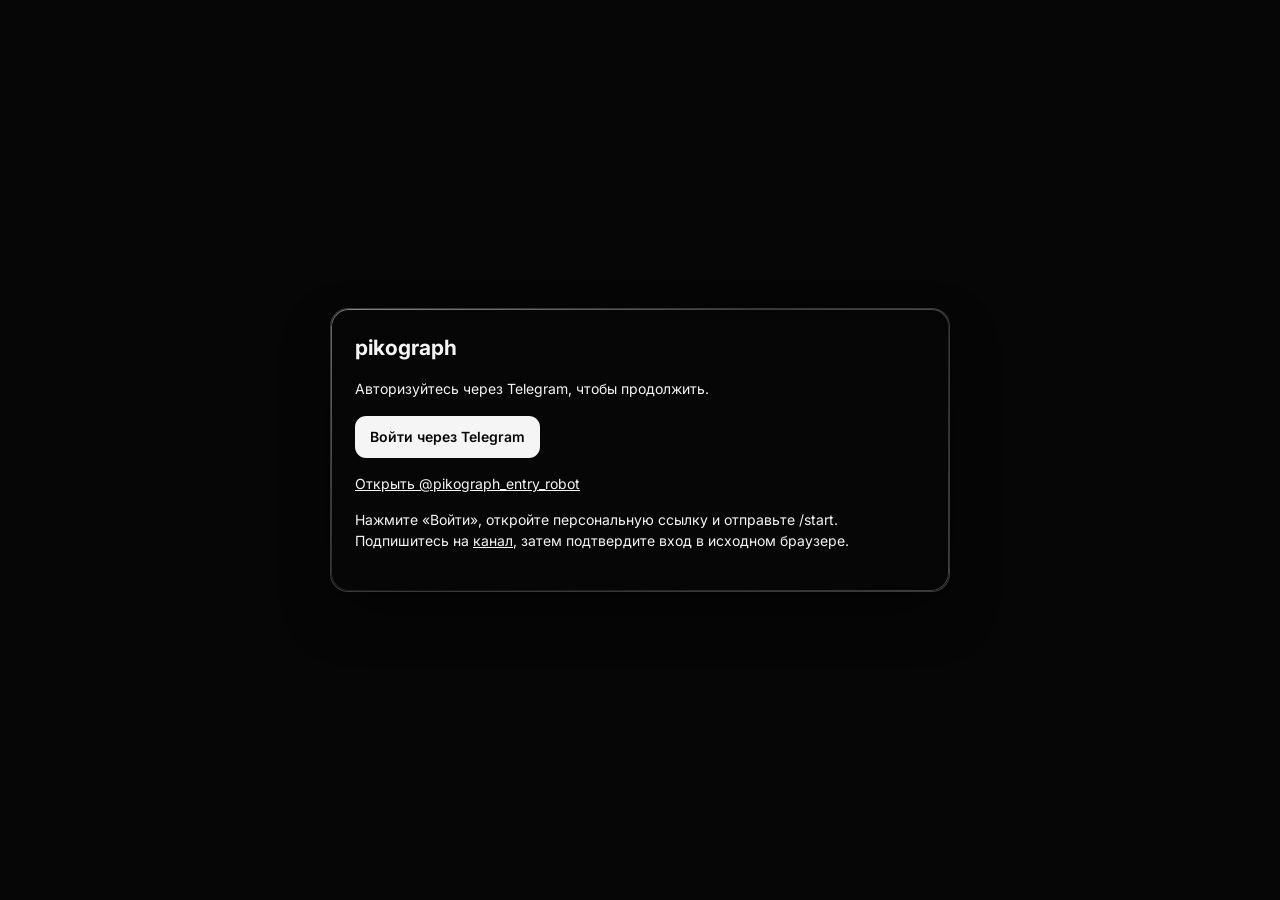
<file: index.html>
<!doctype html>
<html lang="ru">
<head>
<meta charset="utf-8">
<meta name="viewport" content="width=device-width,initial-scale=1,viewport-fit=cover">
<meta name="theme-color" content="#060606">
<title>Pikograph</title>
<meta name="description" content="Pikograph — графы связей для OSINT: люди, номера, аккаунты, домены и организации на одном холсте. Поиск по открытым источникам прямо в карточке.">
<meta property="og:title" content="Pikograph"><meta property="og:description" content="Графы связей для OSINT. Поиск по открытым источникам прямо в графе.">
<meta name="application-name" content="Pikograph"><meta name="apple-mobile-web-app-title" content="Pikograph">
<link rel="icon" href="favicon.svg" type="image/svg+xml">
<link rel="preconnect" href="https://fonts.googleapis.com">
<link href="https://fonts.googleapis.com/css2?family=Inter:wght@400;500;600&family=Space+Grotesk:wght@400;600&family=Manrope:wght@400;600&family=Syne:wght@400;700&family=Unbounded:wght@400;600&family=Oswald:wght@400;600&family=Playfair+Display:wght@400;700&family=Cormorant+Garamond:wght@500;700&family=JetBrains+Mono:wght@400;700&family=IBM+Plex+Mono:wght@400;600&display=swap" rel="stylesheet">
<link rel="stylesheet" href="style.css">
</head>
<body class="hm auth-pending">
<div id="amb"><i></i><i></i><i></i></div>
<div id="stage"><div id="world">
  <svg id="sv"><g id="eg"></g><path id="tmp" class="ln"/></svg>
  <div id="nd"></div>
</div></div>
<div id="hint">Двойной клик по полотну или кнопки внизу — новая карточка<br>Потяни за белый кружок на стороне карточки, чтобы создать связь</div>

<header class="bar glass">
  <button class="ib" id="bk" title="К проектам"></button>
  <input id="nm" aria-label="Название проекта" placeholder="Название">
  <span class="sp"></span>
  <button class="ib" id="un" title="Назад (Ctrl+Z)"></button><button class="ib" id="re" title="Вперёд (Ctrl+Y)"></button>
  <span class="sp"></span>
  <button class="ib" id="zo"></button><button id="zl">100%</button><button class="ib" id="zi"></button>
  <span class="sp"></span>
  <button class="ib" id="mb" title="Меню"></button>
</header>
<div class="menu glass" id="mn">
  <button data-a="fit">Вписать в экран</button>
  <button data-a="lay">Авто-расположение</button><hr>
  <button data-a="png">Экспорт PNG</button>
  <button data-a="json">Экспорт JSON</button><hr>
  <button data-a="clr">Очистить граф</button>
  <button data-a="set">Настройки</button><button class="profile-open">Профиль</button>
</div>
<nav class="dock glass" id="dk"></nav>
<aside class="sheet glass" id="pn"></aside>
<aside class="sheet glass" id="set"></aside>
<div id="toast" class="glass"></div>

<section id="home">
  <div class="hw">
    <svg class="logo" viewBox="0 0 64 64"><rect width="64" height="64" rx="15" fill="#0a0a0a"/><rect x="1" y="1" width="62" height="62" rx="14" fill="none" stroke="#fff" stroke-opacity=".25" stroke-width="2"/><path d="M21 43L43 21" stroke="#fff" stroke-width="3.6" stroke-linecap="round"/><circle cx="19" cy="45" r="9" fill="#fff"/><circle cx="45" cy="19" r="9" fill="#0a0a0a" stroke="#fff" stroke-width="3.6"/></svg>
    <h1>pikograph</h1>
    <p class="sub">Графы связей для OSINT: люди, номера, аккаунты, домены, организации. Один холст, поиск по открытым источникам прямо из карточки.</p>
    <div class="chips"><span>Вход через Telegram</span><span>Данные только у вас</span></div>
    <div class="row"><button class="pri" id="hn">＋ Новый проект</button><button id="hi">Импорт JSON</button><button id="hs">Настройки</button><button class="profile-open">Профиль</button></div>
    <h3 class="ph">Проекты</h3>
    <div id="pl"></div>
    <p class="by">Сделано разработчиком <a href="https://t.me/incidum" target="_blank" rel="noopener noreferrer">@incidum</a> · канал <a href="https://t.me/pikograph_Blog" target="_blank" rel="noopener noreferrer">t.me/pikograph_Blog</a></p>
  </div>
</section>
<input type="file" id="fi" accept=".json,application/json" hidden>
<script src="auth.js"></script>
<section id="auth-gate" class="auth-cover"><div class="glass auth-box"><h1>pikograph</h1><p>Авторизуйтесь через Telegram, чтобы продолжить.</p><button id="login-start" class="pri">Войти через Telegram</button><p><a id="bot-link" href="https://t.me/pikograph_entry_robot" target="_blank" rel="noopener">Открыть @pikograph_entry_robot</a></p><p>Нажмите «Войти», откройте персональную ссылку и отправьте /start. Подпишитесь на <a href="https://t.me/pikograph_Blog" target="_blank" rel="noopener">канал</a>, затем подтвердите вход в исходном браузере.</p><p id="auth-message" role="status"></p></div></section>
<dialog id="profile-dialog" class="glass auth-box"><h2>Профиль</h2><img id="profile-avatar" width="80" height="80" alt="Фото профиля Telegram"><p id="profile-name"></p><p id="profile-username"></p><small>Данные из Telegram. Редактирование на сайте недоступно.</small><div class="row"><button id="profile-close">Закрыть</button><button id="logout">Выйти</button></div></dialog>
<dialog id="source-dialog" class="glass auth-box"><h2>Источники · 1000</h2><p>Кнопка «Искать» автоматически опрашивает все 1000 ресурсов. Здесь показаны источники и статусы последнего поиска. Упоминание не подтверждает личность. Фото ищутся по текстовому описанию.</p><label>Источник<input id="source-filter" placeholder="Название или домен"></label><p id="source-query"></p><div id="source-list"></div><div class="row"><button id="source-prev">Назад</button><span id="source-page"></span><button id="source-next">Далее</button><button id="source-close">Закрыть</button></div></dialog>
</body>
</html>
</file>
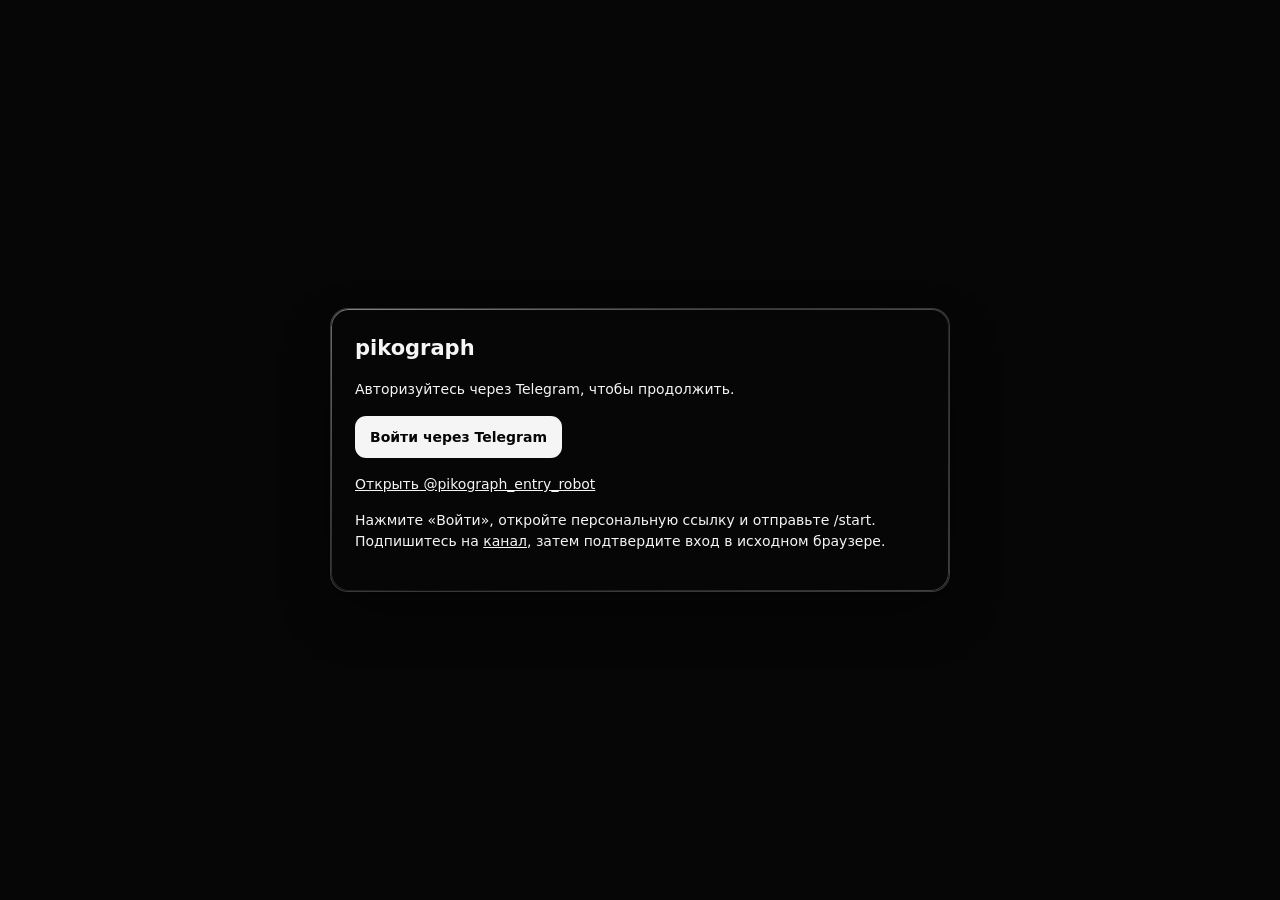
<file: pikograph-single.html>
<!doctype html><html lang="ru"><meta charset="utf-8"><meta http-equiv="refresh" content="0;url=/"><title>Pikograph</title><p>Версия с Telegram-авторизацией требует сервера. <a href="/">Открыть Pikograph</a>.</p></html>
</file>
<file: style.css>
:root{--c:255,255,255;--bg:#060606;--fg:#f5f5f5;--ga:.06;--gm:1;--hl:.18;--sh:.55;--bl:26px;--r:18px;--f:'Inter',system-ui,sans-serif;--fs:14px;--nw:200px;--ew:1.5px;--bd:.14;--gn:.07}
.l{--c:0,0,0;--bg:#e9e9e9;--fg:#080808;--gm:8;--hl:.85;--sh:.2}
*{box-sizing:border-box;margin:0}
html{height:100%;background:var(--bg);-webkit-text-size-adjust:100%;text-size-adjust:100%}
body{height:100%;height:100dvh;overflow:hidden;background:transparent;color:var(--fg);font:var(--fs)/1.45 var(--f);-webkit-tap-highlight-color:transparent;overscroll-behavior:none;-webkit-font-smoothing:antialiased}
[hidden]{display:none!important}
#amb{position:fixed;inset:0;z-index:-1;overflow:hidden;pointer-events:none}
#amb i{position:absolute;border-radius:50%;filter:blur(70px);background:radial-gradient(circle,rgba(var(--c),.17),transparent 65%)}
#amb i:nth-child(1){width:62vmax;height:62vmax;left:-18vmax;top:-24vmax;animation:dr 28s ease-in-out infinite}
#amb i:nth-child(2){width:52vmax;height:52vmax;right:-16vmax;bottom:-22vmax;animation:dr 34s ease-in-out infinite reverse}
#amb i:nth-child(3){width:30vmax;height:30vmax;left:46%;top:34%;opacity:.55;animation:dr 22s ease-in-out infinite}
.na #amb i{animation:none}
#amb::after{content:"";position:absolute;inset:0;opacity:var(--gn);mix-blend-mode:overlay;background:url("data:image/svg+xml,%3Csvg xmlns='http://www.w3.org/2000/svg' width='160' height='160'%3E%3Cfilter id='n'%3E%3CfeTurbulence type='fractalNoise' baseFrequency='.9' numOctaves='2'/%3E%3C/filter%3E%3Crect width='100%25' height='100%25' filter='url(%23n)'/%3E%3C/svg%3E")}
@keyframes dr{50%{transform:translate(8vw,6vh) scale(1.12)}}
@keyframes pop{from{opacity:0;transform:scale(.86)}}
@keyframes up{from{opacity:0;transform:translateY(14px)}}
@keyframes sl{from{opacity:0;transform:translateY(10px) scale(.98)}}
@keyframes pl{50%{box-shadow:0 0 0 8px rgba(var(--c),.14)}}
@keyframes fl{to{stroke-dashoffset:-11}}
@media(prefers-reduced-motion:reduce){*{animation:none!important}}

.glass{position:relative;background:linear-gradient(135deg,rgba(255,255,255,calc(var(--ga)*var(--gm)*1.7)),rgba(255,255,255,calc(var(--ga)*var(--gm)*.6)));-webkit-backdrop-filter:blur(var(--bl)) saturate(170%);backdrop-filter:blur(var(--bl)) saturate(170%);border-radius:var(--r);box-shadow:inset 0 1px 0 rgba(255,255,255,var(--hl)),0 24px 56px -14px rgba(0,0,0,var(--sh)),0 2px 8px rgba(0,0,0,.16)}
.glass::after{content:"";position:absolute;inset:0;border-radius:inherit;padding:1px;pointer-events:none;background:linear-gradient(140deg,rgba(var(--c),calc(var(--bd)*3)),rgba(var(--c),calc(var(--bd)*.35)) 45%,rgba(var(--c),calc(var(--bd)*1.7)));-webkit-mask:linear-gradient(#000 0 0) content-box,linear-gradient(#000 0 0);-webkit-mask-composite:xor;mask-composite:exclude}

#stage{position:fixed;inset:0;touch-action:none;cursor:grab}
#world{position:absolute;left:0;top:0;transform-origin:0 0}
#sv{position:absolute;left:0;top:0;width:1px;height:1px;overflow:visible;pointer-events:none;color:var(--fg)}
.ln{fill:none;stroke-width:var(--ew);stroke-linecap:round}#tmp{stroke:var(--fg);stroke-opacity:.55;stroke-dasharray:5 5}
.es .ln{stroke:var(--fg);stroke-width:calc(var(--ew) + 1px)}.ah{fill:var(--fg);stroke:var(--fg);stroke-width:1.2;stroke-linejoin:round;opacity:.92}.pt{fill:var(--fg);filter:drop-shadow(0 0 5px var(--fg))}.lb{fill:var(--bg);stroke:rgba(var(--c),.3);pointer-events:all;cursor:pointer}
.hit{fill:none;stroke:transparent;stroke-width:24;pointer-events:stroke;cursor:pointer}
#sv text{fill:var(--fg);font-size:11.5px;font-weight:500;letter-spacing:.03em;pointer-events:none}

.node{position:absolute;width:var(--nw);padding:14px 16px 15px;cursor:grab;user-select:none;-webkit-user-select:none;touch-action:none;transition:box-shadow .25s,transform .25s}
.node.pp{animation:pop .4s cubic-bezier(.2,.9,.3,1.25)}
.node:hover{transform:translateY(-2px)}
.node.s{box-shadow:inset 0 1px 0 rgba(255,255,255,var(--hl)),0 0 0 5px rgba(var(--c),.07),0 30px 70px -14px rgba(0,0,0,.75)}
.node.s::after{background:linear-gradient(140deg,rgba(var(--c),.95),rgba(var(--c),.35))}
.nh{display:flex;align-items:center;gap:9px}
.ic{display:grid;place-items:center;flex:none;width:28px;height:28px;border-radius:50%;background:rgba(var(--c),.09);box-shadow:inset 0 0 0 1px rgba(var(--c),.18)}
.ic svg{width:15px;height:15px}
.node small{opacity:.55;letter-spacing:.16em;text-transform:uppercase;font-size:.66em;font-weight:600}
.node b{display:block;font-weight:600;font-size:1.07em;line-height:1.3;word-break:break-word;margin-top:11px;letter-spacing:-.01em}
.node i{display:block;opacity:.58;font-style:normal;font-size:.85em;margin-top:6px;white-space:pre-wrap;word-break:break-word}
.hd{position:absolute;width:18px;height:18px;margin:-9px 0 0 -9px;border-radius:50%;background:var(--fg);border:3px solid var(--bg);box-shadow:0 0 0 1px rgba(var(--c),.4);cursor:crosshair;touch-action:none;opacity:0;pointer-events:none;z-index:2;transition:transform .15s,opacity .18s}
.hd[data-s="0"]{left:50%;top:0}.hd[data-s="1"]{left:100%;top:50%}.hd[data-s="2"]{left:50%;top:100%}.hd[data-s="3"]{left:0;top:50%}
.node:hover .hd,.node.s .hd{opacity:1;pointer-events:auto}.hd:hover{transform:scale(1.3)}.s .hd{animation:pl 1.8s ease-in-out infinite}
@media(pointer:coarse){.hd{width:28px;height:28px;margin:-14px 0 0 -14px}}

button,input,select,textarea{font:inherit;color:inherit}
button{background:rgba(var(--c),.07);border:1px solid rgba(var(--c),.13);border-radius:calc(var(--r)*.62);padding:8px 14px;cursor:pointer;white-space:nowrap;min-height:40px;transition:background .18s,transform .18s,border-color .18s;flex:none}
button:hover{background:rgba(var(--c),.17);border-color:rgba(var(--c),.3)}
button:active{transform:scale(.96)}
button.pri{background:var(--fg);color:var(--bg);font-weight:600;border-color:transparent}
button.pri:hover{background:var(--fg);opacity:.88}
.ib{width:40px;padding:0;display:grid;place-items:center}.ib svg{width:18px;height:18px}
input,textarea,select{width:100%;background:rgba(var(--c),.055);border:1px solid rgba(var(--c),.13);border-radius:12px;padding:9px 12px;outline:0;transition:border-color .2s,background .2s}
input:focus,textarea:focus,select:focus{border-color:rgba(var(--c),.55);background:rgba(var(--c),.09)}
select option{color:#000}
input[type=range]{padding:0;height:22px;accent-color:var(--fg);background:transparent;border:0}
input[type=checkbox]{width:20px;height:20px;accent-color:var(--fg)}
textarea{resize:vertical}

.bar{z-index:10;position:fixed;top:max(12px,env(safe-area-inset-top));left:12px;right:12px;display:flex;gap:6px;padding:6px;overflow-x:auto;scrollbar-width:none;align-items:center;border-radius:calc(var(--r)*1.2)}
.bar::-webkit-scrollbar,.dock::-webkit-scrollbar{display:none}
#nm{width:170px;flex:none;font-weight:600;background:transparent;border-color:transparent;letter-spacing:-.01em}
#nm:hover{background:rgba(var(--c),.06)}
.sp{width:1px;height:22px;background:rgba(var(--c),.16);flex:none;margin:0 2px}
.bar #zl{min-width:62px;font-variant-numeric:tabular-nums}
.dock{z-index:10;position:fixed;bottom:max(14px,env(safe-area-inset-bottom));left:50%;transform:translateX(-50%);max-width:calc(100% - 20px);display:flex;gap:2px;padding:6px;overflow-x:auto;scrollbar-width:none;border-radius:calc(var(--r)*1.3)}
.dock button{display:flex;flex-direction:column;align-items:center;gap:5px;min-width:68px;padding:9px 6px 8px;background:transparent;border-color:transparent;font-size:.72em;letter-spacing:.05em;line-height:1}
.dock button svg{width:22px;height:22px}
.dock button:hover{background:rgba(var(--c),.12);transform:translateY(-4px)}
.menu{position:fixed;top:78px;right:12px;z-index:30;padding:6px;display:none;min-width:230px}
.menu.o{display:block;animation:sl .22s ease}
.menu button{display:block;width:100%;text-align:left;background:transparent;border-color:transparent}
.menu hr{border:0;border-top:1px solid rgba(var(--c),.12);margin:4px 8px}
.sheet{z-index:60;position:fixed;top:84px;right:12px;width:min(340px,calc(100vw - 24px));max-height:calc(100% - 170px);overflow:auto;padding:18px;display:none;border:1px solid rgba(var(--c),var(--bd))}
.sheet::after{display:none}.sheet.o{display:block;animation:sl .3s ease}
#set{right:auto;left:12px}
.sheet h3{font-weight:600;letter-spacing:.14em;text-transform:uppercase;font-size:.74em}
.sheet label{display:flex;justify-content:space-between;font-size:.7em;opacity:.58;margin:14px 0 5px;text-transform:uppercase;letter-spacing:.12em;font-weight:500}
.row{display:flex;gap:8px;align-items:center;justify-content:space-between;margin-top:12px}.row button{flex:1}
.hd2{margin:0;justify-content:flex-start}.hd2 h3{flex:1}.hd2 button{flex:none}
.sheet .pri{width:100%;margin-top:14px}
.rr{border-top:1px solid rgba(var(--c),.11);padding:12px 0;font-size:.9em}
.rr a{color:var(--fg);font-weight:600;word-break:break-word;text-decoration:none;border-bottom:1px solid rgba(var(--c),.3)}
.rr small{display:block;opacity:.5;margin-top:2px}.rr p{opacity:.75;margin:5px 0;max-height:4.4em;overflow:hidden}
.rr button{min-height:30px;padding:3px 11px;font-size:.85em}
#hint{position:fixed;left:50%;top:50%;transform:translate(-50%,-50%);text-align:center;opacity:.38;pointer-events:none;display:none;letter-spacing:.05em;line-height:1.8}
#toast{position:fixed;left:50%;bottom:104px;transform:translate(-50%,16px);opacity:0;pointer-events:none;padding:11px 20px;z-index:80;transition:.3s;max-width:90%;text-align:center}
#toast.o{opacity:1;transform:translate(-50%,0)}

body.hm .bar,body.hm .dock,body.hm #stage,body.hm #hint,body.hm #pn,body.hm #mn{display:none!important}
#home{position:fixed;inset:0;z-index:50;overflow:auto;padding:max(28px,env(safe-area-inset-top)) 20px 70px}
body:not(.hm) #home{display:none}
.hw{max-width:1000px;margin:6vh auto 0;animation:up .6s both}
.logo{width:60px;height:60px;margin-bottom:18px}
.hw h1{font-size:clamp(2.9em,11vw,5.8em);font-weight:600;letter-spacing:-.055em;line-height:.95;padding-bottom:.06em;background:linear-gradient(180deg,var(--fg) 30%,rgba(var(--c),.4));-webkit-background-clip:text;background-clip:text;color:transparent}
.sub{opacity:.62;margin:18px 0 0;max-width:52ch;font-size:1.05em}
.chips{display:flex;flex-wrap:wrap;gap:8px;margin:20px 0 26px}
.chips span{padding:6px 13px;border-radius:99px;font-size:.78em;border:1px solid rgba(var(--c),.16);background:rgba(var(--c),.05);letter-spacing:.03em}
.hw .row{justify-content:flex-start;flex-wrap:wrap;margin:0}.hw .row button{flex:none}.hw .pri{padding:9px 22px}
.ph{margin:44px 0 14px;opacity:.5;letter-spacing:.18em;text-transform:uppercase;font-size:.72em}
#pl{display:grid;grid-template-columns:repeat(auto-fill,minmax(250px,1fr));gap:16px}
.pc{padding:12px;cursor:pointer;animation:up .55s both;transition:transform .25s}
.pc:hover{transform:translateY(-4px)}
.pc::before{content:"";position:absolute;inset:0;border-radius:inherit;background:radial-gradient(260px circle at var(--mx,50%) var(--my,0),rgba(var(--c),.14),transparent 60%);opacity:0;transition:opacity .3s;pointer-events:none}
.pc:hover::before{opacity:1}
.th{height:112px;border-radius:calc(var(--r) - 7px);background:rgba(var(--c),.04);box-shadow:inset 0 0 0 1px rgba(var(--c),.08);overflow:hidden}
.th svg{width:100%;height:100%}.th line{stroke:rgba(var(--c),.4);stroke-width:1}.th circle{fill:var(--fg)}
.pi{display:flex;align-items:center;gap:6px;margin-top:11px}.pi>div:first-child{flex:1;min-width:0}
.pi b{display:block;white-space:nowrap;overflow:hidden;text-overflow:ellipsis;font-weight:600}.pi small{opacity:.5;font-size:.8em}
.pa{display:flex;gap:4px;opacity:.55;transition:.2s}.pc:hover .pa{opacity:1}
.pa button{min-width:34px;height:34px;min-height:34px;padding:0 8px;display:grid;place-items:center;font-size:.8em}.pa svg{width:15px;height:15px}
.empty{opacity:.5;grid-column:1/-1}
@media(hover:none){.pa{opacity:1}}


.node.res{width:360px;padding:14px 14px 12px}
.rt{flex:1;min-width:0}.rt small{display:block}.rt em{display:block;font-style:normal;font-weight:600;white-space:nowrap;overflow:hidden;text-overflow:ellipsis;margin-top:2px;letter-spacing:-.01em}
.cnt{font-size:.75em;padding:2px 9px;border-radius:99px;background:rgba(var(--c),.1);box-shadow:inset 0 0 0 1px rgba(var(--c),.16);font-variant-numeric:tabular-nums}.cnt:empty{display:none}
.rl{margin-top:12px;max-height:340px;overflow:auto;touch-action:pan-y;overscroll-behavior:contain;cursor:auto;padding-right:6px;scrollbar-width:thin;scrollbar-color:rgba(var(--c),.3) transparent;user-select:text;-webkit-user-select:text}
.ri{display:flex;gap:10px;padding:11px 0;border-top:1px solid rgba(var(--c),.1);animation:up .45s both}.ri:first-child{border-top:0}
.fv{flex:none;width:26px;height:26px;border-radius:50%;display:grid;place-items:center;font-size:.72em;font-weight:600;background:rgba(var(--c),.09);box-shadow:inset 0 0 0 1px rgba(var(--c),.16)}
.ri>div{min-width:0;flex:1}
.ri a{display:block;color:var(--fg);font-weight:600;font-size:.92em;line-height:1.3;text-decoration:none;word-break:break-word}
.ri a:hover{text-decoration:underline;text-underline-offset:3px}
.ri small{display:block;opacity:.5;font-size:.72em;margin-top:2px;letter-spacing:.04em}
.ri p{opacity:.74;font-size:.8em;margin:5px 0 0;line-height:1.45;word-break:break-word}
.ri img{width:100%;max-height:120px;object-fit:cover;border-radius:10px;margin-bottom:7px;display:block}
.ri button,.res>button{min-height:26px;padding:2px 11px;font-size:.72em;margin-top:8px}
.rm{opacity:.68;font-size:.88em;margin-top:12px;line-height:1.5}
.sk{margin-top:14px;display:grid;gap:9px}.sk span{height:12px;border-radius:6px;background:linear-gradient(90deg,rgba(var(--c),.07),rgba(var(--c),.24),rgba(var(--c),.07));background-size:200% 100%;animation:sh 1.3s linear infinite}.sk span:nth-child(2){width:80%}.sk span:nth-child(3){width:55%}
@keyframes sh{to{background-position:-200% 0}}
.rf{margin-top:10px;font-size:.64em;letter-spacing:.16em;text-transform:uppercase;opacity:.4;text-align:right}
.seg{display:flex;gap:6px}.seg button{flex:1;padding:6px 0;font-size:1.1em}.seg .on{background:var(--fg);color:var(--bg);border-color:transparent}


/* профили устройств: дизайн один, раскладка и размеры подстраиваются */
.dv-phone .sheet,.dv-phone #set{top:auto;left:8px;right:8px;width:auto;bottom:calc(92px + env(safe-area-inset-bottom));max-height:52vh}
.dv-phone #nm{width:120px}.dv-phone .menu{right:8px}.dv-phone .node.res{width:300px}
.dv-phone .dock button{min-width:58px}.dv-phone .hw{margin-top:3vh}
.dv-tablet .node.res{width:340px}.dv-tablet .sheet{width:360px}
.touch button{min-height:44px}.touch .pa button{min-height:38px}
@media(max-height:480px){.dv-phone .sheet,.dv-phone #set{max-height:calc(100% - 150px)}}

.pim{display:block;width:100%;max-height:220px;object-fit:cover;border-radius:calc(var(--r)*.55);margin-top:11px;pointer-events:none;-webkit-user-drag:none}
.by{margin-top:46px;opacity:.5;font-size:.82em;letter-spacing:.03em}.by a{color:var(--fg);text-decoration:none;border-bottom:1px solid rgba(var(--c),.3)}.by a:hover{opacity:.7}
.np .ri{animation:none}
.ri p{white-space:pre-wrap}

.auth-pending > :not(#auth-gate):not(script){visibility:hidden}.auth-cover{position:fixed;inset:0;z-index:10000;display:grid;place-items:center;background:var(--bg);padding:20px;overflow:auto}.auth-box{color:var(--fg);background:var(--bg);border:1px solid rgba(var(--c),.2);border-radius:var(--r);padding:24px;width:min(620px,94vw);max-height:90dvh;overflow:auto}.auth-box p,.auth-box .row{margin:16px 0}.auth-box button{padding:10px 14px}.auth-box a{color:inherit}.auth-box::backdrop{background:#000b}dialog.auth-box{margin:auto}.auth-box img{border-radius:50%;object-fit:cover}#source-list a{display:block;padding:9px 0;border-bottom:1px solid rgba(var(--c),.12)}#source-filter{width:100%;margin-top:8px}
</file>
